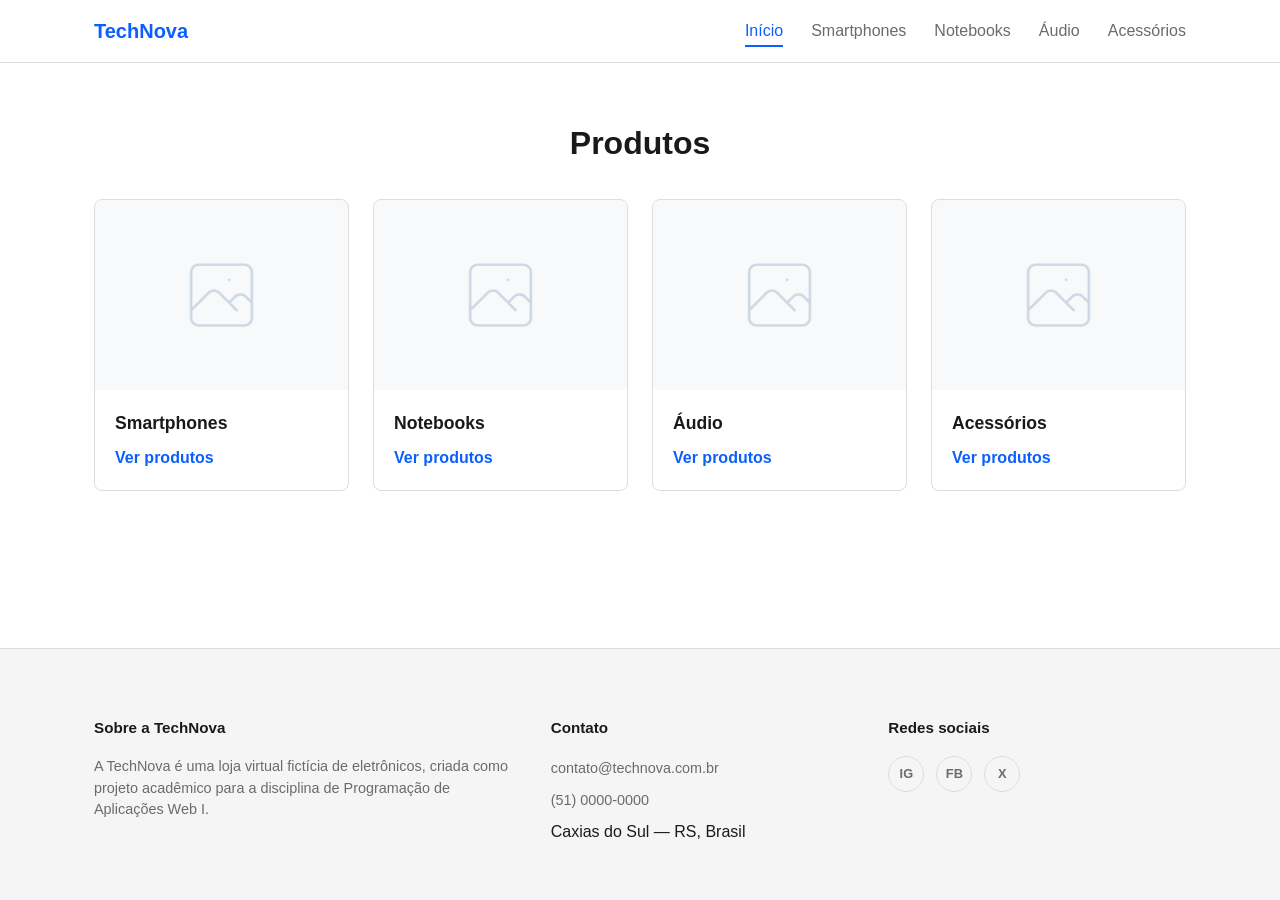
<file: index.html>
<!DOCTYPE html>
<html lang="pt-BR">
<head>
  <meta charset="UTF-8">
  <meta name="viewport" content="width=device-width, initial-scale=1.0">
  <title>TechNova — Loja Virtual de Eletrônicos</title>
  <link rel="stylesheet" href="css/style.css">
</head>
<body>
  <header class="site-header">
    <div class="container">
      <a class="logo" href="index.html">TechNova</a>
      <nav class="main-nav" aria-label="Navegação principal">
        <ul>
          <li><a href="index.html" aria-current="page">Início</a></li>
          <li><a href="categoria-smartphones.html">Smartphones</a></li>
          <li><a href="categoria-notebooks.html">Notebooks</a></li>
          <li><a href="categoria-audio.html">Áudio</a></li>
          <li><a href="categoria-acessorios.html">Acessórios</a></li>
        </ul>
      </nav>
    </div>
  </header>
  <main>
    <section class="categorias" id="categorias" aria-labelledby="categorias-titulo">
      <div class="container">
        <h2 id="categorias-titulo">Produtos</h2>
        <div class="categorias-grid">
          <article class="categoria-card">
            <figure>
              <img src="assets/img/general-img-landscape.png" alt="Categoria Smartphones">
            </figure>
            <div class="categoria-card-body">
              <h3>Smartphones</h3>
              <a class="btn-link" href="categoria-smartphones.html">Ver produtos</a>
            </div>
          </article>
          <article class="categoria-card">
            <figure>
              <img src="assets/img/general-img-landscape.png" alt="Categoria Notebooks">
            </figure>
            <div class="categoria-card-body">
              <h3>Notebooks</h3>
              <a class="btn-link" href="categoria-notebooks.html">Ver produtos</a>
            </div>
          </article>
          <article class="categoria-card">
            <figure>
              <img src="assets/img/general-img-landscape.png" alt="Categoria Áudio">
            </figure>
            <div class="categoria-card-body">
              <h3>Áudio</h3>
              <a class="btn-link" href="categoria-audio.html">Ver produtos</a>
            </div>
          </article>
          <article class="categoria-card">
            <figure>
              <img src="assets/img/general-img-landscape.png" alt="Categoria Acessórios">
            </figure>
            <div class="categoria-card-body">
              <h3>Acessórios</h3>
              <a class="btn-link" href="categoria-acessorios.html">Ver produtos</a>
            </div>
          </article>
        </div>
      </div>
    </section>
  </main>
  <footer class="site-footer">
    <div class="container">
      <div class="footer-grid">
        <div class="footer-col">
          <h4>Sobre a TechNova</h4>
          <p>A TechNova é uma loja virtual fictícia de eletrônicos, criada como projeto acadêmico para a disciplina de Programação de Aplicações Web I.</p>
        </div>
        <div class="footer-col">
          <h4>Contato</h4>
          <ul>
            <li><a href="mailto:contato@technova.com.br">contato@technova.com.br</a></li>
            <li><a href="tel:+555100000000">(51) 0000-0000</a></li>
            <li>Caxias do Sul — RS, Brasil</li>
          </ul>
        </div>
        <div class="footer-col">
          <h4>Redes sociais</h4>
          <ul class="social-links">
            <li><a href="#" aria-label="TechNova no Instagram">IG</a></li>
            <li><a href="#" aria-label="TechNova no Facebook">FB</a></li>
            <li><a href="#" aria-label="TechNova no X">X</a></li>
          </ul>
        </div>
      </div>
    </div>
  </footer>
</body>
</html>
</file>
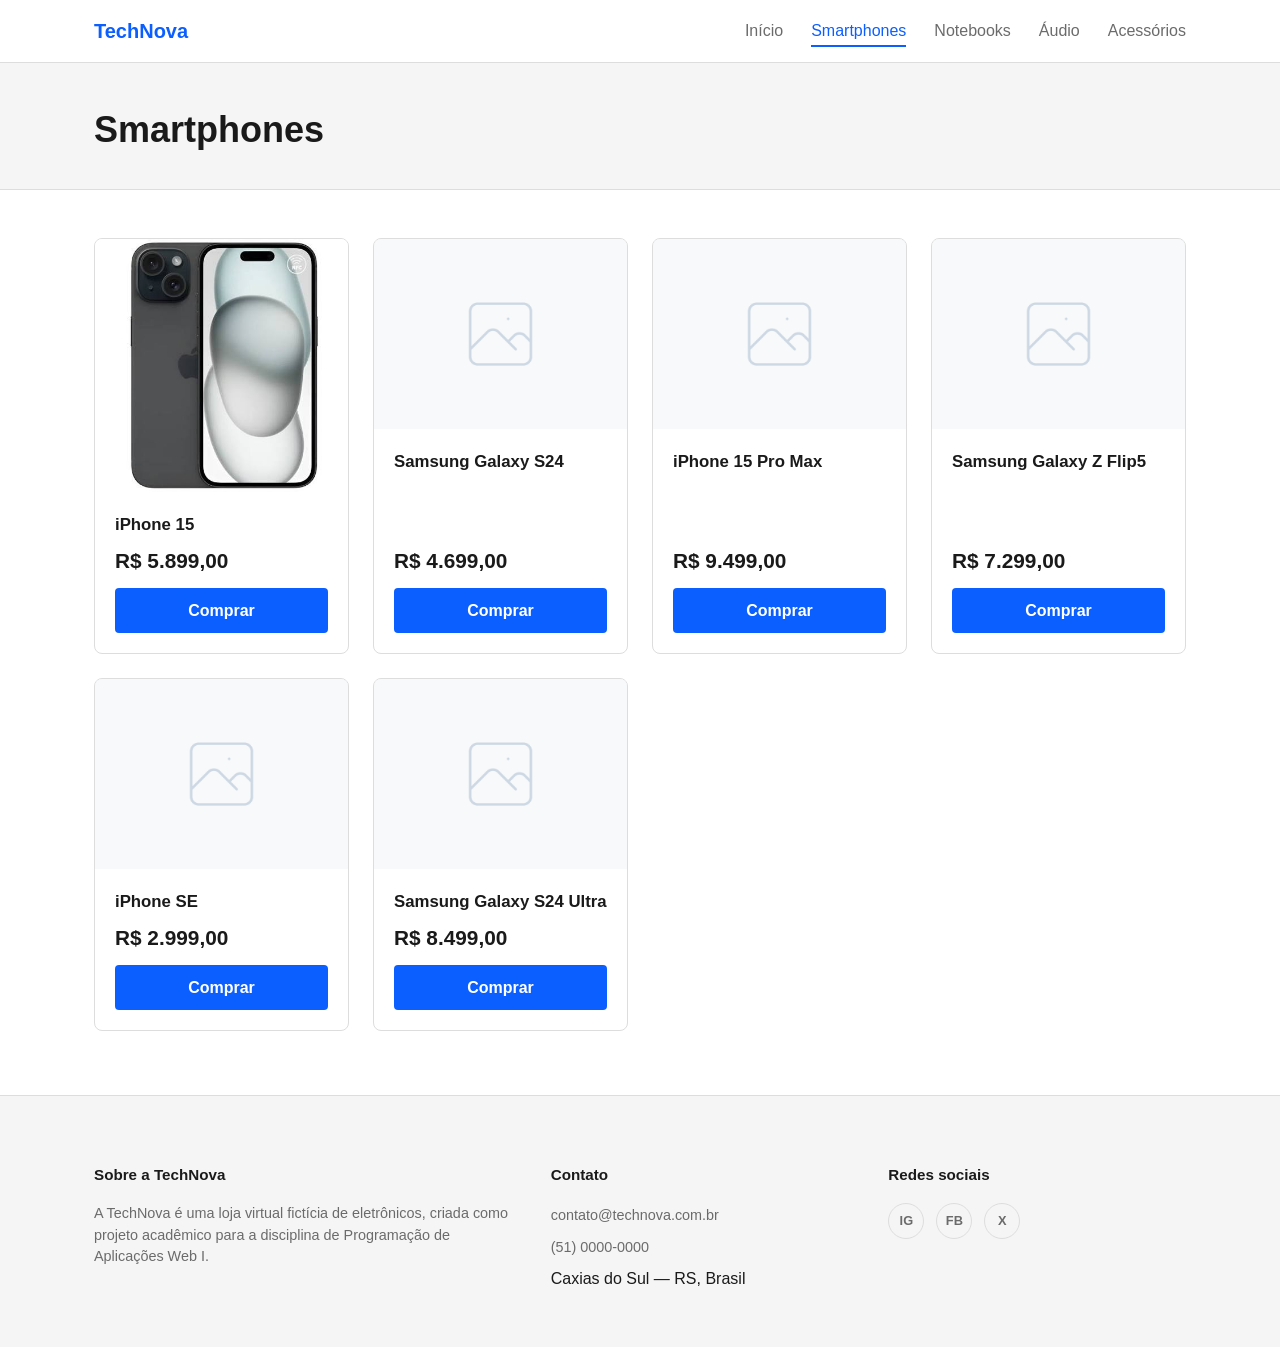
<file: categoria-smartphones.html>
<!DOCTYPE html>
<html lang="pt-BR">
<head>
  <meta charset="UTF-8">
  <meta name="viewport" content="width=device-width, initial-scale=1.0">
  <title>Smartphones — TechNova</title>
  <link rel="stylesheet" href="css/style.css">
</head>
<body>
  <header class="site-header">
    <div class="container">
      <a class="logo" href="index.html">TechNova</a>
      <nav class="main-nav" aria-label="Navegação principal">
        <ul>
          <li><a href="index.html">Início</a></li>
          <li><a href="categoria-smartphones.html" aria-current="page">Smartphones</a></li>
          <li><a href="categoria-notebooks.html">Notebooks</a></li>
          <li><a href="categoria-audio.html">Áudio</a></li>
          <li><a href="categoria-acessorios.html">Acessórios</a></li>
        </ul>
      </nav>
    </div>
  </header>
  <main>
    <section class="categoria-header">
      <div class="container">
        <h1>Smartphones</h1>
      </div>
    </section>
    <section class="produtos" aria-label="Lista de produtos da categoria Smartphones">
      <div class="container">
        <div class="produtos-grid">
          <article class="produto-card">
            <figure class="produto-imagem">
              <img src="assets/img/iphone15.jpg" alt="Apple iPhone 15">
            </figure>
            <div class="produto-info">
              <h3>iPhone 15</h3>
              <p class="preco">R$ 5.899,00</p>
              <div class="produto-acoes">
                <a class="btn-comprar" href="detalhes-produtos.html">Comprar</a>
              </div>
            </div>
          </article>
          <article class="produto-card">
            <figure class="produto-imagem">
              <img src="assets/img/general-img-landscape.png" alt="Samsung Galaxy S24">
            </figure>
            <div class="produto-info">
              <h3>Samsung Galaxy S24</h3>
              <p class="preco">R$ 4.699,00</p>
              <div class="produto-acoes">
                <a class="btn-comprar" href="produto-detalhes.html">Comprar</a>
              </div>
            </div>
          </article>
          <article class="produto-card">
            <figure class="produto-imagem">
              <img src="assets/img/general-img-landscape.png" alt="Apple iPhone 15 Pro Max">
            </figure>
            <div class="produto-info">
              <h3>iPhone 15 Pro Max</h3>
              <p class="preco">R$ 9.499,00</p>
              <div class="produto-acoes">
                <a class="btn-comprar" href="produto-detalhes.html">Comprar</a>
              </div>
            </div>
          </article>
          <article class="produto-card">
            <figure class="produto-imagem">
              <img src="assets/img/general-img-landscape.png" alt="Samsung Galaxy Z Flip5">
            </figure>
            <div class="produto-info">
              <h3>Samsung Galaxy Z Flip5</h3>
              <p class="preco">R$ 7.299,00</p>
              <div class="produto-acoes">
                <a class="btn-comprar" href="produto-detalhes.html">Comprar</a>
              </div>
            </div>
          </article>
          <article class="produto-card">
            <figure class="produto-imagem">
              <img src="assets/img/general-img-landscape.png" alt="Apple iPhone SE">
            </figure>
            <div class="produto-info">
              <h3>iPhone SE</h3>
              <p class="preco">R$ 2.999,00</p>
              <div class="produto-acoes">
                <a class="btn-comprar" href="produto-detalhes.html">Comprar</a>
              </div>
            </div>
          </article>
          <article class="produto-card">
            <figure class="produto-imagem">
              <img src="assets/img/general-img-landscape.png" alt="Samsung Galaxy S24 Ultra">
            </figure>
            <div class="produto-info">
              <h3>Samsung Galaxy S24 Ultra</h3>
              <p class="preco">R$ 8.499,00</p>
              <div class="produto-acoes">
                <a class="btn-comprar" href="produto-detalhes.html">Comprar</a>
              </div>
            </div>
          </article>
        </div>
      </div>
    </section>
  </main>
  <footer class="site-footer">
    <div class="container">
      <div class="footer-grid">
        <div class="footer-col">
          <h4>Sobre a TechNova</h4>
          <p>A TechNova é uma loja virtual fictícia de eletrônicos, criada como projeto acadêmico para a disciplina de Programação de Aplicações Web I.</p>
        </div>
        <div class="footer-col">
          <h4>Contato</h4>
          <ul>
            <li><a href="mailto:contato@technova.com.br">contato@technova.com.br</a></li>
            <li><a href="tel:+555100000000">(51) 0000-0000</a></li>
            <li>Caxias do Sul — RS, Brasil</li>
          </ul>
        </div>
        <div class="footer-col">
          <h4>Redes sociais</h4>
          <ul class="social-links">
            <li><a href="#" aria-label="TechNova no Instagram">IG</a></li>
            <li><a href="#" aria-label="TechNova no Facebook">FB</a></li>
            <li><a href="#" aria-label="TechNova no X">X</a></li>
          </ul>
        </div>
      </div>
    </div>
  </footer>
</body>
</html>
</file>
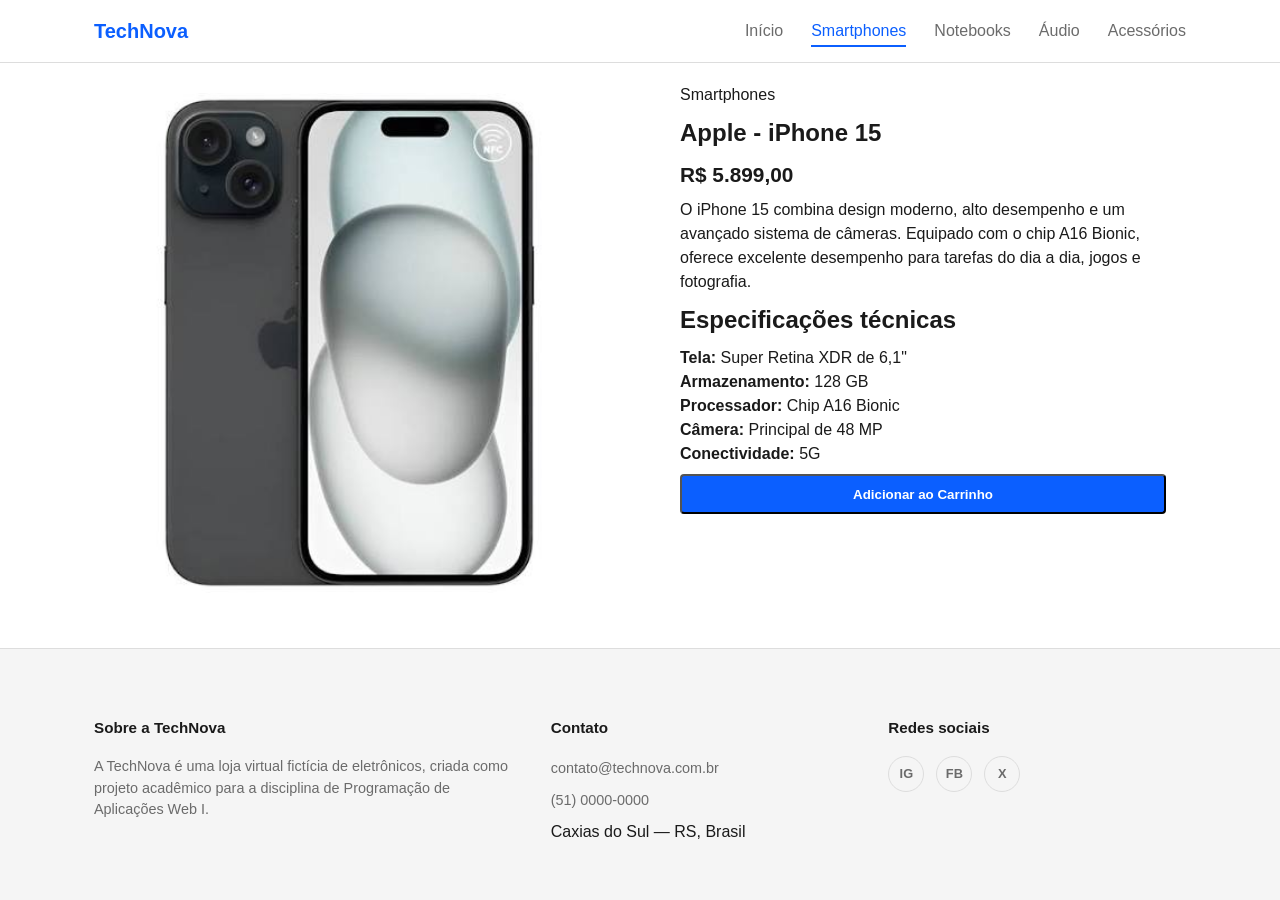
<file: detalhes-produtos.html>
<!DOCTYPE html>
<html lang="pt-BR">
<head>
  <meta charset="UTF-8">
  <meta name="viewport" content="width=device-width, initial-scale=1.0">
  <title>Smartphones — TechNova</title>
  <link rel="stylesheet" href="css/style.css">
</head>
<body>
  <header class="site-header">
    <div class="container">
      <a class="logo" href="index.html">TechNova</a>
      <nav class="main-nav" aria-label="Navegação principal">
        <ul>
          <li><a href="index.html">Início</a></li>
          <li><a href="categoria-smartphones.html" aria-current="page">Smartphones</a></li>
          <li><a href="categoria-notebooks.html">Notebooks</a></li>
          <li><a href="categoria-audio.html">Áudio</a></li>
          <li><a href="categoria-acessorios.html">Acessórios</a></li>
        </ul>
      </nav>
    </div>
  </header>
  
  <main>
    <section class="detalhe-produto">
        <div class="container">

            <div class="produto-detalhes">

                <div class="produto-imagem-iphone">
                    <img src="assets/img/iphone15.jpg" alt="Apple iPhone 15">
                </div>

                <div class="produto-info">
                    <p class="produto-categoria">Smartphones</p>

                    <h1>Apple - iPhone 15</h1>

                    <p class="preco">R$ 5.899,00</p>

                    <p class="descricao">
                        O iPhone 15 combina design moderno, alto desempenho
                        e um avançado sistema de câmeras. Equipado com o chip
                        A16 Bionic, oferece excelente desempenho para tarefas
                        do dia a dia, jogos e fotografia.
                    </p>

                    <h2>Especificações técnicas</h2>

                    <ul class="especificacoes">
                        <li><strong>Tela:</strong> Super Retina XDR de 6,1"</li>
                        <li><strong>Armazenamento:</strong> 128 GB</li>
                        <li><strong>Processador:</strong> Chip A16 Bionic</li>
                        <li><strong>Câmera:</strong> Principal de 48 MP</li>
                        <li><strong>Conectividade:</strong> 5G</li>
                    </ul>

                    <button class="btn-comprar">
                        Adicionar ao Carrinho
                    </button>
                </div>

            </div>

        </div>
    </section>
</main>

  <footer class="site-footer">
    <div class="container">
      <div class="footer-grid">
        <div class="footer-col">
          <h4>Sobre a TechNova</h4>
          <p>A TechNova é uma loja virtual fictícia de eletrônicos, criada como projeto acadêmico para a disciplina de Programação de Aplicações Web I.</p>
        </div>
        <div class="footer-col">
          <h4>Contato</h4>
          <ul>
            <li><a href="mailto:contato@technova.com.br">contato@technova.com.br</a></li>
            <li><a href="tel:+555100000000">(51) 0000-0000</a></li>
            <li>Caxias do Sul — RS, Brasil</li>
          </ul>
        </div>
        <div class="footer-col">
          <h4>Redes sociais</h4>
          <ul class="social-links">
            <li><a href="#" aria-label="TechNova no Instagram">IG</a></li>
            <li><a href="#" aria-label="TechNova no Facebook">FB</a></li>
            <li><a href="#" aria-label="TechNova no X">X</a></li>
          </ul>
        </div>
      </div>
    </div>
  </footer>
</body>
</html>
</file>
<file: css/style.css>
:root {
  --color-bg: #ffffff;
  --color-surface: #f5f5f5;
  --color-surface-alt: #ececec;
  --color-border: #dddddd;
  --color-text: #1a1a1a;
  --color-text-muted: #6b6b6b;
  --color-primary: #0b5fff;
  --color-primary-dark: #0847c4;

  --radius-sm: 4px;
  --radius-md: 8px;

  --transition-fast: 0.15s ease;
}

*,
*::before,
*::after {
  box-sizing: border-box;
}

body {
  margin: 0;
  min-height: 100vh;
  display: grid;
  grid-template-rows: auto 1fr auto;
  background-color: var(--color-bg);
  color: var(--color-text);
  font-family: "Segoe UI", Roboto, "Helvetica Neue", Arial, sans-serif;
  line-height: 1.5;
}

h1, h2, h3, p {
  margin: 0;
}

ul {
  list-style: none;
  margin: 0;
  padding: 0;
}

a {
  color: inherit;
  text-decoration: none;
}

img {
  max-width: 100%;
  display: block;
}

.container {
  width: min(1140px, 100%);
  padding-inline: 1.5rem;
  margin-inline: auto;
}

.site-header {
  position: sticky;
  top: 0;
  z-index: 100;
  background-color: var(--color-bg);
  border-bottom: 1px solid var(--color-border);
}

.site-header .container {
  display: grid;
  grid-template-columns: auto 1fr;
  align-items: center;
  column-gap: 2rem;
  padding-block: 1rem;
}

.logo {
  display: flex;
  align-items: center;
  gap: 0.6rem;
  font-size: 1.25rem;
  font-weight: 700;
  color: var(--color-primary);
}

.main-nav ul {
  display: flex;
  flex-wrap: wrap;
  justify-content: flex-end;
  gap: 0.5rem 1.75rem;
}

.main-nav a {
  padding-block: 0.35rem;
  border-bottom: 2px solid transparent;
  color: var(--color-text-muted);
  font-weight: 500;
  transition: color var(--transition-fast), border-color var(--transition-fast);
}

.main-nav a:hover,
.main-nav a:focus-visible {
  color: var(--color-text);
}

.main-nav a[aria-current="page"] {
  color: var(--color-primary);
  border-color: var(--color-primary);
}

.categorias {
  padding-block: 3.5rem;
}

.categorias h2 {
  font-size: 2rem;
  margin-bottom: 2rem;
  text-align: center;
}

.categorias-grid {
  display: grid;
  grid-template-columns: repeat(4, 1fr);
  gap: 1.5rem;
}

.categoria-card {
  display: flex;
  flex-direction: column;
  background-color: var(--color-bg);
  border: 1px solid var(--color-border);
  border-radius: var(--radius-md);
  overflow: hidden;
  transition: border-color var(--transition-fast);
}

.categoria-card:hover,
.categoria-card:focus-within {
  border-color: var(--color-primary);
}

.categoria-card figure {
  margin: 0;
  aspect-ratio: 4 / 3;
  background-color: var(--color-surface-alt);
}

.categoria-card figure img {
  width: 100%;
  height: 100%;
  object-fit: cover;
}

.categoria-card-body {
  display: flex;
  flex-direction: column;
  align-items: flex-start;
  gap: 0.6rem;
  padding: 1.25rem;
  flex: 1;
}

.categoria-card-body h3 {
  font-size: 1.1rem;
}

.categoria-card-body p {
  color: var(--color-text-muted);
  font-size: 0.9rem;
  flex: 1;
}

.categoria-card-body .btn-link {
  font-weight: 600;
  color: var(--color-primary);
}

.categoria-header {
  padding-block: 2.5rem 2rem;
  background-color: var(--color-surface);
  border-bottom: 1px solid var(--color-border);
}

.categoria-header h1 {
  font-size: 2.25rem;
}

.produtos {
  padding-block: 3rem 4rem;
}

.produtos-grid {
  display: grid;
  grid-template-columns: repeat(4, 1fr);
  gap: 1.5rem;
}

.produto-card {
  display: flex;
  flex-direction: column;
  background-color: var(--color-bg);
  border: 1px solid var(--color-border);
  border-radius: var(--radius-md);
  overflow: hidden;
  transition: border-color var(--transition-fast);
}

.produto-card:hover,
.produto-card:focus-within {
  border-color: var(--color-primary);
}

.produto-imagem {
  margin: 0;
  aspect-ratio: 4 / 3;
  background-color: var(--color-surface-alt);
}

.produto-detalhes {
    display: grid;
    grid-template-columns: 1fr 1fr;
    gap: 40px;
    align-items: start;
}

.produto-descricao h2 {
    margin-bottom: 20px;
}

.produto-descricao p {
    line-height: 1.6;
    margin-bottom: 20px;
}

.produto-descricao ul {
    margin-bottom: 20px;
    padding-left: 20px;
}

.produto-descricao button {
    padding: 12px 24px;
    border: none;
    background-color: #0b5cff;
    color: white;
    font-size: 16px;
    cursor: pointer;
}

.produto-imagem img {
  width: 100%;
  max-width: 500px;
  height: 100%;
  display: block;
  object-fit: cover;
}

.produto-imagem-iphone {
  margin-top: 30px;
}

.produto-imagem-iphone img {
  width: 100%;
  max-width: 500px;
  height: 100%;
  display: block;
  object-fit: cover;
}

.produto-info {
  display: flex;
  flex-direction: column;
  align-items: flex-start;
  gap: 0.5rem;
  padding: 1.25rem;
  flex: 1;
}

.produto-info h3 {
  font-size: 1.05rem;
  flex: 1;
}

.produto-info .preco {
  font-size: 1.3rem;
  font-weight: 700;
  color: var(--color-text);
}

.produto-acoes {
  display: flex;
  justify-content: stretch;
  width: 100%;
  margin-top: 0.25rem;
}

.btn-comprar {
  width: 100%;
  justify-content: center;
  background-color: var(--color-primary);
  color: #ffffff;
  padding: 0.65rem 1rem;
  border-radius: var(--radius-sm);
  font-weight: 700;
  text-align: center;
  transition: background-color var(--transition-fast);
}

.btn-comprar:hover,
.btn-comprar:focus-visible {
  background-color: var(--color-primary-dark);
}

.site-footer {
  border-top: 1px solid var(--color-border);
  background-color: var(--color-surface);
  padding-block: 3rem 1.5rem;
}

.footer-grid {
  display: grid;
  grid-template-columns: 1.4fr 1fr 1fr;
  gap: 2.5rem;
  padding-bottom: 2rem;
}

.footer-col {
  display: flex;
  flex-direction: column;
  gap: 0.75rem;
}

.footer-col h4 {
  font-size: 0.95rem;
  margin-bottom: 0.25rem;
}

.footer-col p,
.footer-col a {
  color: var(--color-text-muted);
  font-size: 0.9rem;
  transition: color var(--transition-fast);
}

.footer-col a:hover {
  color: var(--color-primary);
}

.footer-col ul {
  display: flex;
  flex-direction: column;
  gap: 0.5rem;
}

.social-links {
  display: flex;
  flex-direction: row !important;
  gap: 0.75rem !important;
}

.social-links a {
  display: flex;
  align-items: center;
  justify-content: center;
  width: 36px;
  height: 36px;
  border: 1px solid var(--color-border);
  border-radius: 50%;
  font-size: 0.8rem;
  font-weight: 700;
  transition: background-color var(--transition-fast), color var(--transition-fast), border-color var(--transition-fast);
}

.social-links a:hover {
  background-color: var(--color-primary);
  color: #ffffff;
  border-color: var(--color-primary);
}

@media (max-width: 900px) {
  .categorias-grid {
    grid-template-columns: repeat(2, 1fr);
  }

  .produtos-grid {
    grid-template-columns: repeat(2, 1fr);
  }

  .footer-grid {
    grid-template-columns: 1fr 1fr;
  }
}

@media (max-width: 640px) {
  .site-header .container {
    grid-template-columns: 1fr;
    row-gap: 0.75rem;
    justify-items: center;
    text-align: center;
  }

  .main-nav ul {
    justify-content: center;
  }

  .categorias h2 {
    font-size: 1.5rem;
  }

  .categoria-header h1 {
    font-size: 1.75rem;
  }

  .categorias-grid {
    grid-template-columns: 1fr;
  }

  .produtos-grid {
    grid-template-columns: 1fr;
  }

  .footer-grid {
    grid-template-columns: 1fr;
    text-align: center;
  }

  .footer-col {
    align-items: center;
  }
}
</file>
